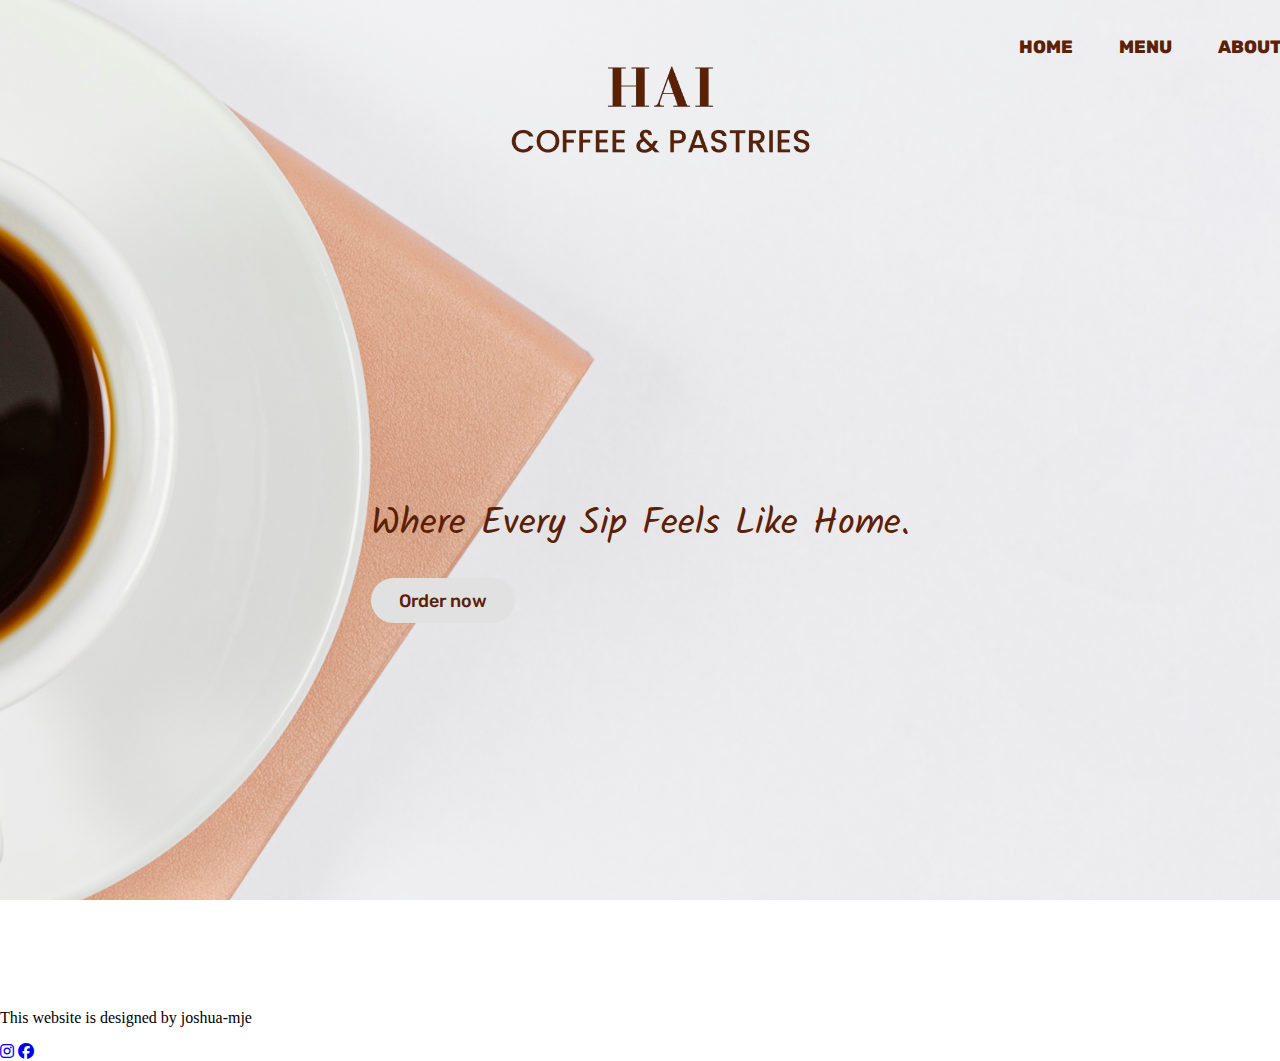
<file: website/index.html>
<!DOCTYPE html>
<html lang="en">
  <head>
    <meta charset="UTF-8" />
    <meta name="viewport" content="width=device-width, initial-scale=1.0" />
    <title>Hai Coffee & Pastries</title>
    <link rel="preconnect" href="https://fonts.googleapis.com" />
    <link rel="preconnect" href="https://fonts.gstatic.com" crossorigin />
    <link
      href="https://fonts.googleapis.com/css2?family=Instrument+Serif&family=Kalam&family=Poppins:ital,wght@0,200;0,400;0,600;0,800;1,300&family=Rubik:ital,wght@0,300..900;1,300..900&display=swap"
      rel="stylesheet"
    />
    <link rel="stylesheet" href="styles/style.css" />
    <!-- icons link -->
    <link
      rel="stylesheet"
      href="https://cdnjs.cloudflare.com/ajax/libs/font-awesome/6.6.0/css/all.min.css"
    />
  </head>
  <body>
    <!-- header, navbar -->
    <header>
      <nav class="navbar section-content">
        <a href="" class="nav-logo"
          ><img class="logo-img" src="images/hailogo.png" alt="imglogo"
        /></a>
        <ul class="nav-menu">
          <li class="nav-item">
            <a href="index.html" class="nav-link">HOME</a>
          </li>
          <li class="nav-item">
            <a href="menu.html" class="nav-link">MENU</a>
          </li>
          <li class="nav-item">
            <a href="about.html" class="nav-link">ABOUT</a>
          </li>
        </ul>
      </nav>
    </header>
    <!-- end of header section -->

    <main>
      <!-- Hero section -->
      <section class="hero-section">
        <div class="section-content">
          <div class="hero-tagline">
            <p class="tagline">Where Every Sip Feels Like Home.</p>

            <div class="button"></div>
            <a href="#" class="button-order-now">Order now</a>
          </div>
        </div>
      </section>
    </main>

    <footer>
      <div class="wrapper">
        <p class="copyright">This website is designed by joshua-mje</p>
        <div class="social-link-list">
          <a href="#" class="social-link"><i class="fa-brands fa-instagram"></i></a>
          <a href="#" class="social-link"><i class="fa-brands fa-facebook"></i></a>
        </div>
      </div>
    </footer>
  </body>
</html>
</file>
<file: website/styles/style.css>
:root {
  /* colors */
  --gray-color: #e1e1e1;
  --brown-color: #5c2002;
  --black-color: #000000;
  --light-brown: #745d48;

  /* font sizes */
  --font-size-s: 0.9rem;
  --font-size-n: 1rem;
  --font-size-m: 1.12rem;
  --font-size-l: 1.5rem;
  --font-size-xl: 2rem;
  --font-size-xxl: 2.3rem;

  /* font weight */
  --font-weight-normal: 400;
  --font-weight-medium: 500;
  --font-weight-semibold: 600;
  --font-weight-bold: 700;
  --font-weight-extrabold: 800;

  /* border radius */
  --border-radius-s: 8px;
  --border-radius-m: 30px;
  --border-radius-circle: 50%;

  /* site max width */
  --site-max-width: 1300px;
}
/* style for the whole website */
ul {
  list-style: none;
}

a {
  text-decoration: none;
}

button {
  cursor: pointer;
  border: none;
  background: none;
}

img {
  width: 100%;
}

html, body {
  margin: 0;
  padding: 0;
  background: url(coffee-minimalist.jpg);
  background-repeat: no-repeat;
  background-position: center;
  background-attachment: fixed;
  background-size: cover;
  overflow-x: hidden;
}

.section-content {
  margin: 0 auto;
  padding: 0 20px;
  max-width: var(--site-max-width);
}

.section-title {
  text-align: center;
  padding: 60px 0 100px;
  text-transform: uppercase;
  font-size: var(--font-size-xl);
}

/* style for navbar */
header .navbar {
  width: 100%;
  z-index: 5;
  display: flex;
  padding: 20px;
  align-items: center;
  justify-content: right;
}

.navbar .nav-menu {
  display: flex;
  gap: 10px;
}

.navbar .nav-logo {
  position: relative;
}

.navbar .nav-logo .logo-img {
  position: absolute;
  top: 0px;
  right: 0px;
  width: 600px;
}

.navbar .nav-menu .nav-link {
  padding: 10px 18px;
  color: var(--brown-color);
  font-family: "Rubik", serif;
  font-weight: var(--font-weight-extrabold);
  font-size: var(--font-size-m);
  border-radius: var(--border-radius-m);
  transition: 0.3s ease;
}

.navbar .nav-menu .nav-link:hover {
  background: var(--gray-color);
}

/* hero section */
.hero-section {
  min-height: 100vh;
}

.hero-section .section-content {
  display: flex;
  align-items: center;
  min-height: 100vh;
  justify-content: center;
}

.hero-section .hero-tagline .tagline {
  font-size: var(--font-size-xxl);
  color: var(--brown-color);
  font-family: "Kalam", serif;
  font-weight: var(--font-weight-medium);
}

.hero-section .section-content .hero-tagline {
  max-width: 70%;
  margin: 24px 0px 40px;
  font-size: var(--font-size-m);
}

.hero-section .hero-tagline .button-order-now {
  padding: 10px 26px;
  border: 2px solid transparent;
  color: var(--brown-color);
  border-radius: var(--border-radius-m);
  font-family: "Rubik";
  background: var(--gray-color);
  font-weight: var(--font-weight-medium);
  transition: 0.3s ease;
}

.hero-section .hero-tagline .button-order-now:hover {
  color: var(--brown-color);
  border-color: var(--gray-color);
  background: transparent;
}

/* about section */

.about-section {
  padding: 120px 0;
}

.about-section .section-content {
  display: flex;
  gap: 50px;
  align-items: center;
  justify-content: space-between;
}

.about-section .about-image1 {
  height: 400px;
  object-fit: cover;
  border-radius: var(--border-radius-m);
}
</file>
